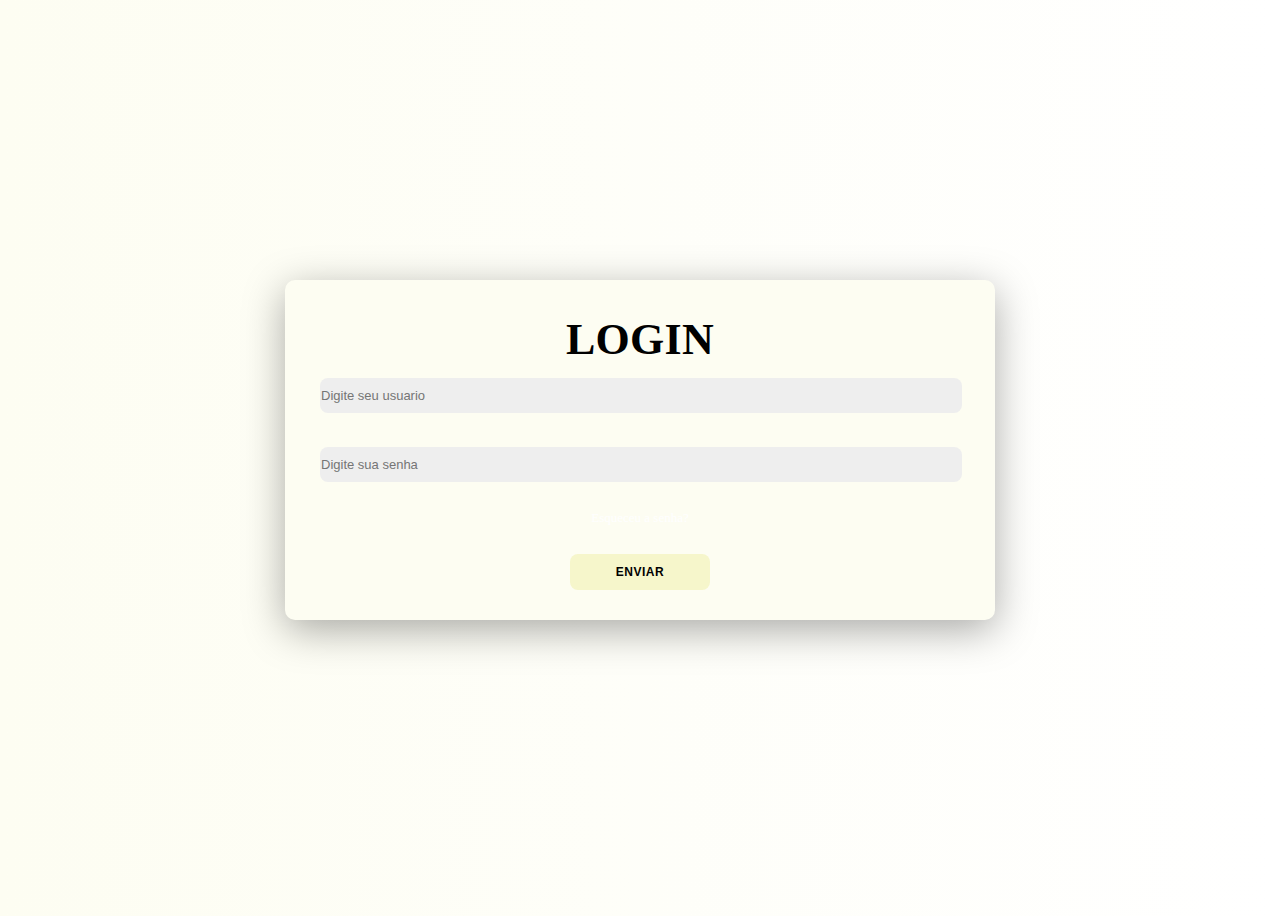
<file: index.html>
<!DOCTYPE html>
<html>
<head>
    <meta charset="UTF-8">
    <meta http-equiv="X-UA-Compatible" content="IE=edge">
    <meta name="viewport" content="width=device-width, initial-scale=1.0">
    <link rel="stylesheet" href="styles.css">
    <title>Calculadora</title>
   
</head>

<body>
    <form>
        <h1>LOGIN</h1>
        <input type="text" id="email" name="email" placeholder="Digite seu usuario"><br><br>
        <input type="password" id="password" name="password" placeholder="Digite sua senha"><br><br>
        <a href="#">Esqueceu a senha?</a> <br><br>
        <button type="button" onclick="efetuarlogin();"> Enviar</button>
    </form>

    
    <script>

        function efetuarlogin() 
        {
            let email = document.getElementById('email').value;
            let password = document.getElementById('password').value;
            if (email = 'cliente02@gmail.com' && password == '283645')
            {
                
                window.location.href = "http://www.google.com.br";
            }
            else
            {
                alert("Usuário ou senha incorretos!");
            }
          
        }

    </script>
</body>

</html>
</file>
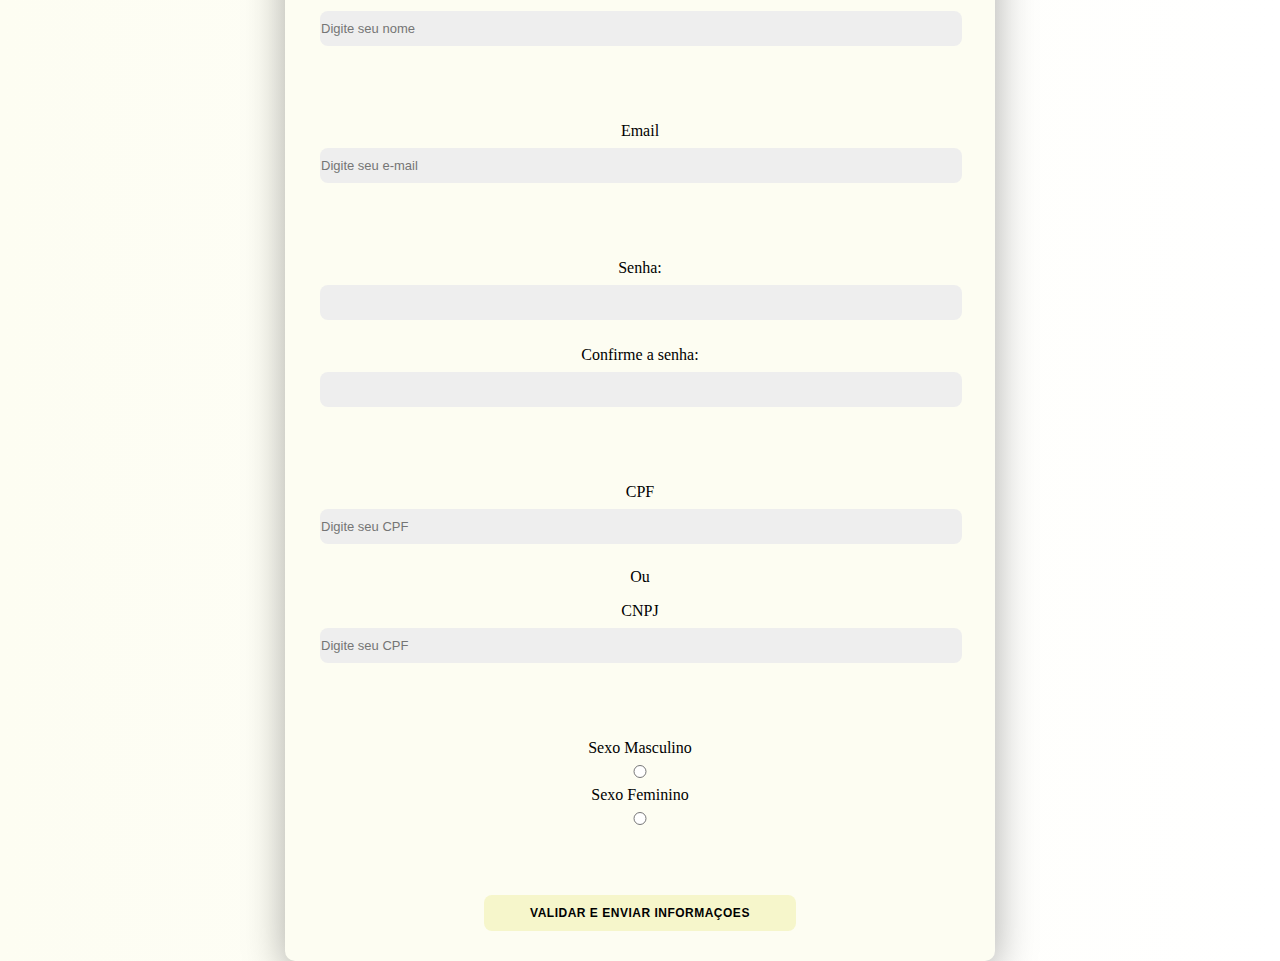
<file: Cadastro.html>
<!DOCTYPE html>
<html lang="en">
<head>
    <meta charset="UTF-8">
    <meta name="viewport" content="width=device-width, initial-scale=1.0">
    <link rel="stylesheet" href="styles.css">
    <title>Document</title>
</head>
<body>
    <h1>Cadastro de Usuário</h1>

    <main>

        <form id="formularioContato">
            <P>
                Nome <input type="text" name="nome" id="nome" placeholder="Digite seu nome">
            </P>
            <br><br>
            <p>
                Email <input type="email" name="email" id="email" placeholder="Digite seu e-mail">
            </p>
            <br><br>
            <p>
                <label for="senha">Senha: </label>
                <input type="password" id="senha" name="senha"> <br><br>
                <label for="senha">Confirme a senha: </label>
                <input type="password" id="senha" name="senha">
            </p>
            <br><br>
            <p>
                CPF <input type="text" id="cpf" name="cpf" placeholder="Digite seu CPF" required>
            </p>
            <p>Ou</p>
            <p>
                CNPJ <input type="text" id="cpf" name="cpf" placeholder="Digite seu CPF" required>
            </p>
            <br><br>
            <p>
                Sexo
                Masculino <input type="radio" name="sexo" id="mascu">
                Sexo Feminino <input type="radio" name="sexo" id="fem">
            </p>
            <br><br>
            <button type="submit" onclick="enviarMensagem();">Validar e Enviar Informaçoes</button>
        </form>
        </section>
    </main>

    <script>
        function enviarMensagem() {
            const cpf = document.getElementById('cpf').value;


            if (validarCPF(cpf)) {
                alert('CPF Válido');
            }
            else {
                alert('CPF Inválido');
            }
            const LogSite = 'Nome do Cliente: ' + nome + ' Email do Cliente: ' + email + ' Mensagem do Cliente: ' + mensagem;
        }

        function validarCPF(strCPF) {
            var Soma;
            var Resto;
            Soma = 0;
            if (strCPF == "00000000000") return false;

            for (i = 1; i <= 9; i++) Soma = Soma + parseInt(strCPF.substring(i - 1, i)) * (11 - i);
            Resto = (Soma * 10) % 11;

            if ((Resto == 10) || (Resto == 11)) Resto = 0;
            if (Resto != parseInt(strCPF.substring(9, 10))) return false;

            Soma = 0;
            for (i = 1; i <= 10; i++) Soma = Soma + parseInt(strCPF.substring(i - 1, i)) * (12 - i);
            Resto = (Soma * 10) % 11;

            if ((Resto == 10) || (Resto == 11)) Resto = 0;
            if (Resto != parseInt(strCPF.substring(10, 11))) return false;
            return true;
        }

        function validarCNPJ(cnpj) {

            cnpj = cnpj.replace(/[^\d]+/g, '');

            if (cnpj == '') return false;

            if (cnpj.length != 14)
                return false;

            // Elimina CNPJs invalidos conhecidos
            if (cnpj == "00000000000000" ||
                cnpj == "11111111111111" ||
                cnpj == "22222222222222" ||
                cnpj == "33333333333333" ||
                cnpj == "44444444444444" ||
                cnpj == "55555555555555" ||
                cnpj == "66666666666666" ||
                cnpj == "77777777777777" ||
                cnpj == "88888888888888" ||
                cnpj == "99999999999999") {
                return false;
            } else {
                alert('CNPJ inválido');
            }
            return false;

            // Valida DVs
            tamanho = cnpj.length - 2
            numeros = cnpj.substring(0, tamanho);
            digitos = cnpj.substring(tamanho);
            soma = 0;
            pos = tamanho - 7;
            for (i = tamanho; i >= 1; i--) {
                soma += numeros.charAt(tamanho - i) * pos--;
                if (pos < 2)
                    pos = 9;
            }
            resultado = soma % 11 < 2 ? 0 : 11 - soma % 11;
            if (resultado != digitos.charAt(0))
                return false;

            tamanho = tamanho + 1;
            numeros = cnpj.substring(0, tamanho);
            soma = 0;
            pos = tamanho - 7;
            for (i = tamanho; i >= 1; i--) {
                soma += numeros.charAt(tamanho - i) * pos--;
                if (pos < 2)
                    pos = 9;
            }
            resultado = soma % 11 < 2 ? 0 : 11 - soma % 11;
            if (resultado != digitos.charAt(1))
                return false;

            return true;
        }
    </script>

</body>
</html>
</file>
<file: styles.css>
body{
background-color: #c9d6ff;
background: linear-gradient(to right, #fdfdf2, #ffff);
text-align: center;
justify-content: center;
flex-direction: column;
height: 100vh;
}


form {
    position: absolute;
    top: 50%;
    left: 50%;
    transform: translate(-50%, -50%);
    width: 50%;
    background-color: #fdfdf2;
    padding: 30px 35px;
    border-radius: 10px;
    box-shadow: 0px 10px 40px #00000056;
}


button{
background-color: #f6f6cb;
 color: #000;
font-size: 12px;
 padding: 10px 45px;
border: 1px solid transparent;
border-radius: 8px;
font-weight: 600;
letter-spacing: 0.5px;
text-transform: uppercase;
margin-top: 10px;
cursor: pointer;
}

button.hidden{
background-color: transparent;
border-color: #fff;
}

h1{
color: rgb(0, 0, 0);
font-size: 44px;
line-height: 20px;
letter-spacing: 0.3px;
margin: 20px 0;
}

input{
background-color: #eee;
border: none;
margin: 8px 0;
padding: 10px 1px;
font-size: 13px;
border-radius: 8px;
width: 100%;
outline: none;
}

a{
color: #fff;
font-size: 13px;
text-decoration: none;
 margin: 15px 0 10px;
}
</file>
